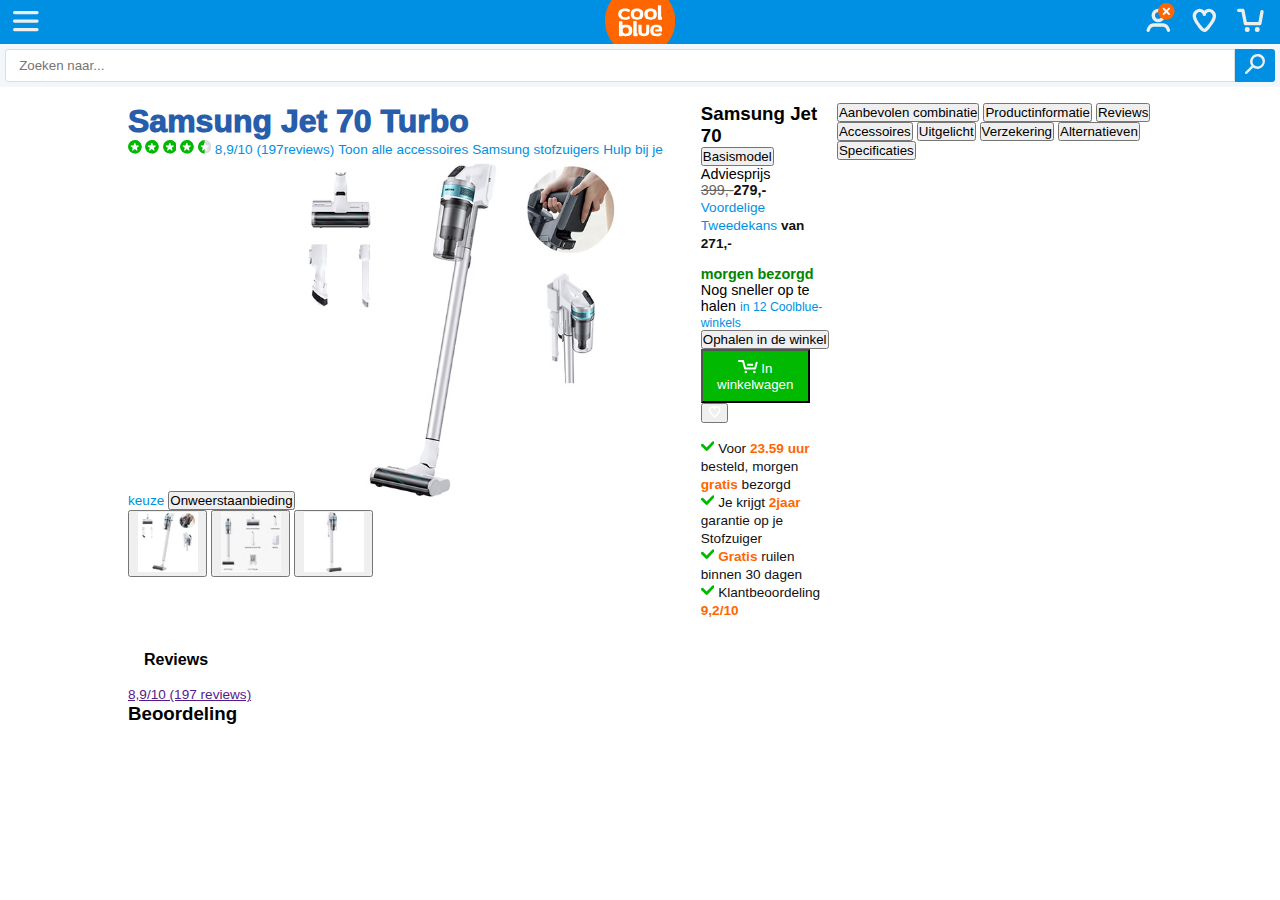
<file: product.html>
<!doctype html>
<html lang="nl">
	
<head>
	<meta charset="UTF-8">
	<meta name="author" content="jouw naam">
	<meta name="viewport" content="width=device-width, initial-scale=1">
	
	<title>Howdy fgyui</title>
	
	<link href="styles/style.css" rel="stylesheet">
	<link rel="icon" type="image/svg+xml" href="images/favicon.svg">
</head>
<body>
	<div></div>
    <header>
		<nav>
			<button class="menu" aria-label="menu">
				<svg class="top-navigation-action--burger-icon" focusable="false" viewBox="0 0 20 16">
					<path d="M18.15 2.4H1.08A1.15 1.15 0 0 1 0 1.2 1.15 1.15 0 0 1 1.08 0h17.07a1.15 1.15 0 0 1 1.08 1.2 1.15 1.15 0 0 1-1.08 1.2zm0 6.4H1.08A1.15 1.15 0 0 1 0 7.6a1.15 1.15 0 0 1 1.08-1.2h17.07a1.15 1.15 0 0 1 1.08 1.2 1.15 1.15 0 0 1-1.08 1.2zm0 6.4H1.08a1.21 1.21 0 0 1 0-2.4h17.07a1.21 1.21 0 0 1 0 2.4z"></path>
				</svg>
			</button>
			<ul class="items">
				<section>
					<h3>Menu</h3>
					<button>
						<svg class="icon icon--size-4 icon--color-white" aria-hidden="true" viewBox="0 0 48 48" focusable="false">
							<path d="M14.536 7.464a5 5 0 1 0-7.072 7.072L16.93 24l-9.465 9.465a5 5 0 1 0 7.072 7.07L24 31.072l9.465 9.464a5 5 0 1 0 7.07-7.07L31.072 24l9.464-9.464a5 5 0 1 0-7.07-7.072L24 16.93l-9.464-9.465Z"></path>
						</svg>
					</button>
				</section>
				<li>
					<button class="computer">
						<img src="images/computerstablets.png" alt="">
						<p>Computers & tablets</p>
						<svg class="icon icon--size-3 icon--color-silver" aria-hidden="true" viewBox="0 0 63 99" focusable="false">
							<path d="M59.8 57.6l-38 38c-10.7 10.8-29.4-7-18.3-18l28-28L3.5 21C-8 9.5 12.2-6.5 21.7 3l38 38c4.4 5 4.4 12.3 0 16.6z"></path>
            			</svg>
					</button>
					<ul class="computerul">
						<li>
							<button> Alle categorieën </button>
							<h3>Computers & Tablets</h3>
						</li>
						<li>Laptops, desktops & monitoren</li>
						<li>Zakelijk</li>
						<li>Tablets & e-readers</li>
						<li>Gaming</li>
						<li>Printers & randapparatuur</li>
						<li>Geheugen & opslag</li>
						<li>Netwerk & internet</li>
						<li>Computer onderdelen</li>
					</ul>
				</li>
				<li>
					<button><img src="images/beeldengeluid.png" alt="">
						<p>Beeld & geluid</p>
						<svg class="icon icon--size-3 icon--color-silver" aria-hidden="true" viewBox="0 0 63 99" focusable="false">
                			<path d="M59.8 57.6l-38 38c-10.7 10.8-29.4-7-18.3-18l28-28L3.5 21C-8 9.5 12.2-6.5 21.7 3l38 38c4.4 5 4.4 12.3 0 16.6z"></path>
						</svg>
					</button>
				</li>
				<li>
					<button><img src="images/telefonie.png" alt="">
						<p>Telefonie</p>
						<svg class="icon icon--size-3 icon--color-silver" aria-hidden="true" viewBox="0 0 63 99" focusable="false">            
							<path d="M59.8 57.6l-38 38c-10.7 10.8-29.4-7-18.3-18l28-28L3.5 21C-8 9.5 12.2-6.5 21.7 3l38 38c4.4 5 4.4 12.3 0 16.6z"></path>
						</svg>
					</button>
				</li>
				<li>
					<button>
						<img src="images/huishouden.png" alt="">
						<p>Huishouden & wonen</p>
						<svg class="icon icon--size-3 icon--color-silver" aria-hidden="true" viewBox="0 0 63 99" focusable="false">                  
							<path d="M59.8 57.6l-38 38c-10.7 10.8-29.4-7-18.3-18l28-28L3.5 21C-8 9.5 12.2-6.5 21.7 3l38 38c4.4 5 4.4 12.3 0 16.6z"></path>
						</svg>
					</button>
				</li>
				<li>
					<button>
						<img src="images/keuken.png" alt="">
						<p>Keuken</p>
						<svg class="icon icon--size-3 icon--color-silver" aria-hidden="true" viewBox="0 0 63 99" focusable="false">        
							<path d="M59.8 57.6l-38 38c-10.7 10.8-29.4-7-18.3-18l28-28L3.5 21C-8 9.5 12.2-6.5 21.7 3l38 38c4.4 5 4.4 12.3 0 16.6z"></path>
						</svg>
					</button>
				</li>
				<li>
					<button>
						<img src="images/sport.png" alt="">
						<p>Sport & verzorging</p>
						<svg class="icon icon--size-3 icon--color-silver" aria-hidden="true" viewBox="0 0 63 99" focusable="false">
							<path d="M59.8 57.6l-38 38c-10.7 10.8-29.4-7-18.3-18l28-28L3.5 21C-8 9.5 12.2-6.5 21.7 3l38 38c4.4 5 4.4 12.3 0 16.6z"></path>
							</svg>
						</button>
					</li>
				<li>
					<button>
						<img src="images/fotovideo.png" alt="">
						<p>Foto & video</p>
						<svg class="icon icon--size-3 icon--color-silver" aria-hidden="true" viewBox="0 0 63 99" focusable="false">
							<path d="M59.8 57.6l-38 38c-10.7 10.8-29.4-7-18.3-18l28-28L3.5 21C-8 9.5 12.2-6.5 21.7 3l38 38c4.4 5 4.4 12.3 0 16.6z"></path>
						</svg>
					</button>
				</li>
				<li>
					<button>
						<img src="images/navigatie.png" alt="">
						<p>Navigatie, riezen & fashion</p>
						<svg class="icon icon--size-3 icon--color-silver" aria-hidden="true" viewBox="0 0 63 99" focusable="false">
							<path d="M59.8 57.6l-38 38c-10.7 10.8-29.4-7-18.3-18l28-28L3.5 21C-8 9.5 12.2-6.5 21.7 3l38 38c4.4 5 4.4 12.3 0 16.6z"></path>
						</svg>
					</button>
				</li>
				<li>
					<button>
						<img src="images/tuinklussen.png" alt="">
						<p>Tuin & klussen</p>
						<svg class="icon icon--size-3 icon--color-silver" aria-hidden="true" viewBox="0 0 63 99" focusable="false">
							<path d="M59.8 57.6l-38 38c-10.7 10.8-29.4-7-18.3-18l28-28L3.5 21C-8 9.5 12.2-6.5 21.7 3l38 38c4.4 5 4.4 12.3 0 16.6z"></path>
						</svg>
					</button>
				</li>
				<li>
					<button>
						<img src="images/coolblueenergie.png" alt="">
						<p>Coolblue Energie</p>
						<svg class="icon icon--size-3 icon--color-silver" aria-hidden="true" viewBox="0 0 63 99" focusable="false">
							<path d="M59.8 57.6l-38 38c-10.7 10.8-29.4-7-18.3-18l28-28L3.5 21C-8 9.5 12.2-6.5 21.7 3l38 38c4.4 5 4.4 12.3 0 16.6z"></path>
						</svg>
					</button>
				</li>
				<li>
					<button>
						<img src="images/acties.png" alt="">
						<p>Acties</p>
						<svg class="icon icon--size-3 icon--color-silver" aria-hidden="true" viewBox="0 0 63 99" focusable="false">
							<path d="M59.8 57.6l-38 38c-10.7 10.8-29.4-7-18.3-18l28-28L3.5 21C-8 9.5 12.2-6.5 21.7 3l38 38c4.4 5 4.4 12.3 0 16.6z"></path>
						</svg>
					</button>
				</li>
			</ul>
			<ul>
				<li>
					<a href="">
						<p>Taal:Nederlands (NL)</p>
						<svg class="icon icon--size-3 icon--color-silver" aria-hidden="true" viewBox="0 0 63 99" focusable="false">
							<path d="M59.8 57.6l-38 38c-10.7 10.8-29.4-7-18.3-18l28-28L3.5 21C-8 9.5 12.2-6.5 21.7 3l38 38c4.4 5 4.4 12.3 0 16.6z"></path>
						</svg>
					</a>
				</li>
				<li><a href=""><p>Mijn Coolblue</p></a></li>
				<li><a href=""><p>Klantenservice</p></a></li>
				<li><a href=""><p>Zakelijk</p></a></li>	
			</ul>
		</nav>
		<a href="index.html">
			<svg class="header__logo-image" viewBox="0 0 83 52" focusable="false" aria-hidden="true">
				<path d="M41.3 65.5C18.5 65.5 0 47.1 0 24.3 0 1.6 18.5-16.9 41.3-16.9 64-16.9 82.5 1.6 82.5 24.3 82.5 47.1 64 65.5 41.3 65.5Z" fill="#F60"></path><path d="M19.8 24.8C20 24.8 20.1 24.8 20.3 24.9 20.4 25 20.4 25.2 20.5 25.3L20.5 25.3 20.5 25.4C20.5 25.4 20.5 25.4 20.5 25.4L20.5 25.4 20.5 29.6C21 29.4 21.5 29.3 22.2 29.1 22.8 29 23.5 29 24.3 29 25.7 29 26.9 29.1 27.9 29.4 28.8 29.7 29.6 30.2 30.2 30.7 30.8 31.3 31.3 32 31.6 32.9 31.8 33.7 32 34.7 32 35.8 32 36.9 31.9 37.9 31.6 38.7 31.3 39.6 30.9 40.3 30.3 40.8 29.7 41.4 28.9 41.8 27.9 42.1 27 42.4 25.8 42.6 24.4 42.6 23.6 42.6 22.9 42.5 22.2 42.3 21.6 42.2 21 42 20.5 41.8L20.5 41.8 20.4 42.2C20.4 42.4 20.4 42.5 20.3 42.5 20.1 42.5 17 42.5 17 42.5 16.9 42.5 16.7 42.5 16.6 42.4 16.4 42.2 16.4 42.1 16.4 41.9L16.4 41.9 16.4 25.4C16.4 25.2 16.4 25.1 16.6 24.9 16.7 24.8 16.8 24.8 17 24.8L17 24.8ZM65.1 38.4C65.2 38.4 65.3 38.5 65.4 38.6L65.4 38.6 66.4 39.9C66.6 40.1 66.6 40.1 66.6 40.2 67 40.6 66.3 41.1 66.3 41.1 65.8 41.4 65.5 41.5 65.2 41.7 64.8 41.9 64.3 42.1 63.9 42.2 63.5 42.3 63 42.4 62.5 42.5 62 42.5 61.4 42.5 60.7 42.5 59.1 42.5 57.8 42.4 56.9 42 55.9 41.6 55.1 41.1 54.6 40.5 54.1 39.9 53.7 39.2 53.5 38.4 53.3 37.6 53.2 36.7 53.2 35.8 53.2 34.9 53.3 34 53.5 33.2 53.7 32.4 54.1 31.6 54.6 31 55.2 30.4 55.9 29.9 56.9 29.5 57.9 29.2 59.1 29 60.6 29 61.7 29 62.6 29.1 63.3 29.3 64 29.5 64.6 29.8 65.1 30.1 65.6 30.5 66 30.9 66.2 31.4 66.5 31.9 66.7 32.4 66.8 33 66.9 33.6 67 34.2 67 34.9 67 35.6 67 36.3 67 37L67 37 59.4 37C59 37 59 36.7 59 36.7L59 34.8C59 34.8 59.1 34.4 59.4 34.4L59.4 34.4 63.4 34.4C63.4 34.1 63.3 33.7 63.2 33.4 63.2 33.1 63 32.8 62.8 32.6 62.6 32.4 62.3 32.2 62 32.1 61.6 31.9 61.1 31.9 60.5 31.9L60.5 31.9 60.2 31.9C59.7 31.9 59.3 32 59 32.1 58.5 32.2 58.2 32.4 57.9 32.6 57.7 32.8 57.5 33.1 57.3 33.4 57.2 33.7 57.1 34 57 34.4 57 34.4 56.9 35.9 57 37 57.1 37.4 57.2 37.8 57.3 38.1 57.5 38.4 57.7 38.7 58 38.9 58.3 39.1 58.6 39.3 59 39.4 59.5 39.6 60 39.6 60.7 39.6L60.7 39.6 60.9 39.6C61.4 39.6 61.7 39.6 62 39.5 62.4 39.5 62.7 39.4 63 39.3 63.3 39.2 63.6 39.1 63.8 39 64 38.8 64.3 38.7 64.6 38.5 64.7 38.4 64.9 38.3 65 38.3L65 38.3ZM36.6 24.7C36.7 24.7 36.9 24.7 37 24.9 37.1 25 37.2 25.1 37.2 25.3L37.2 38.2C37.2 38.6 37.2 38.6 37.2 38.9L37.6 38.9C37.7 38.9 37.9 38.9 38 39.1 38.1 39.2 38.2 39.3 38.2 39.5L38.2 41.9C38.2 42 38.1 42.2 38 42.3 37.9 42.4 37.7 42.5 37.6 42.5L33.9 42.5C33.7 42.5 33.5 42.4 33.4 42.3 33.3 42.1 33.2 42 33.2 41.8L33.2 25.3C33.2 25.1 33.2 25 33.4 24.9 33.5 24.7 33.6 24.7 33.8 24.7L36.6 24.7ZM42.3 29C42.5 29 42.7 29.1 42.8 29.2 42.9 29.3 43 29.4 43 29.6L43 36.1C43 36.5 43 37 43 37.4 43 37.7 43.1 38.1 43.3 38.4 43.5 38.6 43.8 38.8 44.1 39 44.5 39.2 45 39.2 45.7 39.2 46.3 39.2 46.8 39.2 47.2 39 47.6 38.8 47.8 38.6 48 38.3 48.2 38.1 48.3 37.7 48.3 37.3 48.3 36.9 48.4 36.5 48.4 36L48.4 29.6C48.4 29.4 48.4 29.3 48.5 29.2 48.7 29.1 48.8 29 49 29L51.4 29C51.5 29 51.7 29.1 51.8 29.2 51.9 29.3 52 29.4 52 29.6L52 36C52 37.1 51.9 38.1 51.7 38.9 51.5 39.8 51.2 40.4 50.7 40.9 50.3 41.5 49.6 41.8 48.8 42.1 48 42.3 46.9 42.5 45.7 42.5 44.4 42.5 43.3 42.3 42.5 42.1 41.7 41.8 41 41.5 40.5 40.9 40 40.4 39.7 39.8 39.5 38.9 39.3 38.1 39.2 37.1 39.2 36L39.2 29.6C39.2 29.4 39.3 29.3 39.4 29.2 39.6 29.1 39.7 29 39.9 29L42.3 29ZM24.3 32.2C23.6 32.2 23.1 32.3 22.6 32.4 22.2 32.6 21.8 32.9 21.5 33.2 21.3 33.5 21.1 33.9 21 34.4 20.8 34.8 20.8 35.3 20.8 35.9 20.8 36.4 20.8 36.9 21 37.4 21.1 37.8 21.3 38.2 21.5 38.5 21.8 38.8 22.2 39.1 22.6 39.3 23.1 39.4 23.6 39.5 24.3 39.5 25 39.5 25.6 39.4 26.1 39.3 26.5 39.1 26.9 38.8 27.2 38.5 27.4 38.2 27.6 37.8 27.7 37.4 27.8 36.9 27.9 36.4 27.9 35.9 27.9 35.3 27.8 34.8 27.7 34.4 27.6 33.9 27.4 33.5 27.2 33.2 26.9 32.9 26.5 32.6 26.1 32.4 25.6 32.3 25 32.2 24.3 32.2ZM23.5 10.1C24.2 10.1 24.8 10.1 25.3 10.1 25.9 10.2 26.4 10.3 26.8 10.4 27.2 10.5 27.7 10.7 28.1 10.9 28.5 11.1 28.7 11.2 29.2 11.6 29.2 11.6 29.9 12 29.5 12.5 29.5 12.6 29.5 12.6 29.3 12.8L29.3 12.8 28.3 14.1C28.2 14.2 28.1 14.3 27.9 14.3 27.8 14.3 27.6 14.3 27.5 14.2 27.2 14 26 13 23.5 13 21.7 13 19.2 14.1 19.2 16.6 19.2 19.1 21.5 20.2 23.5 20.2 26.2 20.2 27.2 19.2 27.5 19L27.6 19C27.7 18.9 27.8 18.9 27.9 18.9 28.1 18.9 28.2 19 28.3 19.1L28.3 19.1 29.3 20.4C29.5 20.6 29.5 20.6 29.5 20.7 29.9 21.2 29.2 21.6 29.2 21.6 28.7 22 28.5 22.1 28.1 22.3 27.7 22.5 27.2 22.7 26.8 22.8 26.4 22.9 25.9 23 25.3 23.1 24.8 23.1 24.2 23.1 23.5 23.1 21.9 23.1 20.7 22.9 19.7 22.6 18.7 22.2 15.5 20.6 15.5 16.5 15.5 12.5 18.7 11 19.7 10.6 20.7 10.3 21.9 10.1 23.5 10.1ZM37.6 10.1C38.9 10.1 40 10.2 41 10.5 41.9 10.8 42.6 11.2 43.2 11.8 43.8 12.3 44.3 13 44.5 13.8 44.8 14.6 44.9 15.5 44.9 16.6 44.9 17.6 44.8 18.6 44.5 19.4 44.3 20.2 43.8 20.9 43.2 21.4 42.6 22 41.9 22.4 41 22.7 40 23 38.9 23.1 37.6 23.1 36.3 23.1 35.1 23 34.2 22.7 33.3 22.4 32.5 22 32 21.4 31.4 20.9 30.9 20.2 30.7 19.4 30.4 18.6 30.3 17.6 30.3 16.6 30.3 15.5 30.4 14.6 30.7 13.8 30.9 13 31.4 12.3 32 11.8 32.5 11.2 33.3 10.8 34.2 10.5 35.1 10.2 36.3 10.1 37.6 10.1ZM53.5 10.1C54.8 10.1 56 10.2 56.9 10.5 57.8 10.8 58.6 11.2 59.2 11.8 59.7 12.3 60.2 13 60.4 13.8 60.7 14.6 60.8 15.5 60.8 16.6 60.8 17.6 60.7 18.6 60.4 19.4 60.2 20.2 59.7 20.9 59.2 21.4 58.6 22 57.8 22.4 56.9 22.7 56.1 22.9 55.1 23.1 53.9 23.1L53.5 23.1 53.5 23.1C52.2 23.1 51.1 23 50.1 22.7 49.2 22.4 48.5 22 47.9 21.4 47.3 20.9 46.9 20.2 46.6 19.4 46.3 18.6 46.2 17.6 46.2 16.6 46.2 15.5 46.3 14.6 46.6 13.8 46.9 13 47.3 12.3 47.9 11.8 48.5 11.2 49.2 10.8 50.1 10.5 51.1 10.2 52.2 10.1 53.5 10.1ZM65.3 6.1C65.5 6.1 65.6 6.1 65.8 6.3 65.9 6.4 65.9 6.5 65.9 6.6L65.9 19.2C65.9 19.4 65.9 19.4 65.9 19.6L66.3 19.6C66.5 19.7 66.6 19.7 66.7 19.8 66.8 19.9 66.9 20 66.9 20.2L66.9 22.5C66.9 22.7 66.8 22.8 66.7 22.9 66.6 23 66.5 23.1 66.3 23.1L62.8 23.1C62.6 23.1 62.4 23 62.3 22.9 62.2 22.8 62.1 22.6 62.1 22.5L62.1 6.6C62.1 6.5 62.2 6.4 62.3 6.3 62.4 6.1 62.5 6.1 62.7 6.1L65.3 6.1ZM37.6 13.1C36.9 13.1 36.4 13.2 35.9 13.4 35.5 13.5 35.1 13.8 34.9 14.1 34.6 14.4 34.4 14.8 34.3 15.2 34.2 15.7 34.2 16.1 34.2 16.7 34.2 17.2 34.2 17.7 34.3 18.1 34.4 18.6 34.6 19 34.9 19.3 35.1 19.6 35.5 19.8 35.9 20 36.4 20.2 36.9 20.3 37.6 20.3 38.3 20.3 38.8 20.2 39.3 20 39.7 19.8 40 19.6 40.3 19.3 40.6 19 40.8 18.6 40.9 18.1 41 17.7 41 17.2 41 16.7 41 16.1 41 15.7 40.9 15.2 40.8 14.8 40.6 14.4 40.3 14.1 40 13.8 39.7 13.5 39.3 13.4 38.8 13.2 38.3 13.1 37.6 13.1ZM53.5 13.1C52.8 13.1 52.3 13.2 51.9 13.4 51.4 13.5 51.1 13.8 50.8 14.1 50.5 14.4 50.4 14.8 50.3 15.2 50.2 15.7 50.1 16.1 50.1 16.7 50.1 17.2 50.2 17.7 50.3 18.1 50.4 18.6 50.5 19 50.8 19.3 51.1 19.6 51.4 19.8 51.9 20 52.3 20.2 52.8 20.3 53.5 20.3 54.2 20.3 54.7 20.2 55.2 20 55.6 19.8 56 19.6 56.2 19.3 56.5 19 56.7 18.6 56.8 18.1 56.9 17.7 56.9 17.2 56.9 16.7 56.9 16.1 56.9 15.7 56.8 15.2 56.7 14.8 56.5 14.4 56.2 14.1 56 13.8 55.6 13.5 55.2 13.4 54.7 13.2 54.2 13.1 53.5 13.1Z" fill="#FFF"></path>
			</svg>
		</a>
		<a class="assortiment" href="">Bekijk het hele assortiment</a>
		<form action="">
			<input type="text" placeholder="Zoeken naar...">
			<button>
				<svg class="search__action-icon icon icon--rotate-ccw icon--size-5" focusable="false" viewBox="0 0 20 20">
					<path d="M12.6 0c-2 0-3.8.7-5.3 2.2-2.6 2.6-3 6.7-.8 9.6L.3 18c-.4.4-.4 1 0 1.5l.2.2c.4.4 1 .4 1.5 0l6.2-6.2c1.3 1 2.8 1.4 4.3 1.4 2 0 3.8-1 5.3-2.4 3-3 2.7-8 .3-10.2C16 .2 14.6 0 12.7 0zM9 11c-1-1-1.4-2.2-1.4-3.5C7.6 6.2 8 5 9 4c1-1 2.2-1.5 3.6-1.5S15 3 16 4c1 1 1.6 2.2 1.6 3.5 0 1.3-.5 2.6-1.5 3.5-1 1-2 1.4-3.3 1.4-1.4 0-2.7-.4-3.7-1.4z"></path>
				</svg>
			</button>
		</form>
		<ul>	
			<!-- <li><button>E</button></li> -->
			<li><button aria-label="account">
				<svg class="icon icon--size-6" aria-hidden="true" viewBox="0 0 48 48" focusable="false">                       
					<path d="M10.9179 37.9663C9.64698 39.4859 8.96481 41.364 8.7516 42.5367C8.45521 44.1668 6.89346 45.248 5.26333 44.9516C3.6332 44.6552 2.55199 43.0935 2.84838 41.4633C3.21295 39.4582 4.26411 36.5697 6.31543 34.117C8.43468 31.5831 11.6841 29.4667 16.2 29.4667H31.8C36.3159 29.4667 39.5653 31.5831 41.6846 34.117C43.7359 36.5697 44.787 39.4582 45.1516 41.4633C45.448 43.0935 44.3668 44.6552 42.7366 44.9516C41.1065 45.248 39.5448 44.1668 39.2484 42.5367C39.0352 41.364 38.353 39.4859 37.0821 37.9663C35.8791 36.528 34.2175 35.4667 31.8 35.4667H16.2C13.7825 35.4667 12.1209 36.528 10.9179 37.9663Z"></path>
					<path fill-rule="evenodd" d="M24 21.2667C27.3873 21.2667 30.1333 18.5207 30.1333 15.1333C30.1333 11.746 27.3873 9 24 9C20.6126 9 17.8667 11.746 17.8667 15.1333C17.8667 18.5207 20.6126 21.2667 24 21.2667ZM24 27.2667C30.701 27.2667 36.1333 21.8344 36.1333 15.1333C36.1333 8.43228 30.701 3 24 3C17.2989 3 11.8667 8.43228 11.8667 15.1333C11.8667 21.8344 17.2989 27.2667 24 27.2667Z"></path>
				</svg>
				<svg class="icon icon--size-4 icon--color-orange" aria-hidden="true" viewBox="0 0 99 99" focusable="false">                       
					<circle cx="49.5" cy="49.5" r="49.5"></circle>
					<path fill="#FFF" transform="rotate(45 49.5 49.5)" d="M49.5 21c-3 0-5.5 2.3-5.5 5.2V44H26.2c-3 0-5.2 2.6-5.2 5.5 0 3 2.3 5.5 5.2 5.5H44v17.8c0 3 2.6 5.2 5.5 5.2 3 0 5.5-2.3 5.5-5.2V55h17.8c3 0 5.2-2.6 5.2-5.5 0-3-2.3-5.5-5.2-5.5H55V26.2c0-3-2.6-5.2-5.5-5.2z"></path>
				</svg>
			</button></li>
			<li><button aria-label="favorieten">
				<svg class="icon icon--size-6" aria-hidden="true" viewBox="0 0 48 48" focusable="false">                   
					<path d="M27 13.3c0-.5.3-1.1 1-1.9.6-.8 1.5-1.4 2.5-1.9 1-.4 2-.5 3-.3 1.1.2 2.4.9 3.8 2.4 1.8 1.9 2 4.2 1.4 7-.8 2.9-2.5 5.8-4.2 8.2-1.7 2.5-4 5.8-6.3 8.4a24 24 0 0 1-3 3 5 5 0 0 1-1.2.8 5 5 0 0 1-1.2-.7 24 24 0 0 1-3-3.1c-2.3-2.6-4.6-5.9-6.3-8.4a26.6 26.6 0 0 1-4.2-8.2c-.7-2.8-.3-5.1 1.4-7a7.3 7.3 0 0 1 3.7-2.4 5 5 0 0 1 3.1.3c1 .5 1.9 1.1 2.5 2 .7.7 1 1.3 1 1.8a3 3 0 0 0 3 2.7 3 3 0 0 0 3-2.7ZM24 45c2 0 3.7-1 4.9-2 1.3-1 2.6-2.4 3.9-3.9 2.5-2.9 5-6.4 6.7-8.8 1.8-2.6 4-6.3 5-10.3 1-4 .8-8.7-2.8-12.5a13.3 13.3 0 0 0-6.9-4.1 11 11 0 0 0-6.7.6c-1.6.7-3 1.7-4.1 2.9A12.7 12.7 0 0 0 19.9 4a11 11 0 0 0-6.7-.6A13 13 0 0 0 3.6 20c1 3.9 3.1 7.6 5 10.2 1.7 2.4 4.1 6 6.6 8.8 1.3 1.5 2.6 2.8 4 3.9 1.1 1 2.8 2 4.8 2"></path>
				</svg>
			</button></li>
			<li><button aria-label="winkelwagen">
				<svg class="icon icon--size-6" aria-hidden="true" viewBox="0 0 48 48" focusable="false">      
					<path d="M0 6a3 3 0 0 1 3-3h7.5a3 3 0 0 1 2.944 2.422L17.678 27h20.91l3.46-19.103a3 3 0 0 1 5.904 1.07l-3.907 21.568A3 3 0 0 1 41.093 33H15.209a3 3 0 0 1-2.944-2.422L8.031 9H3a3 3 0 0 1-3-3Z"></path>
					<path d="M23 40.5a4.5 4.5 0 1 1-9 0 4.5 4.5 0 0 1 9 0ZM41 40.5a4.5 4.5 0 1 1-9 0 4.5 4.5 0 0 1 9 0Z"></path>
				</svg>
			</button></li>
		</ul>
	</header>













    <main>
        <section class="stofzuiger">
            <section>
                <h1>Samsung Jet 70 Turbo</h1>
                <a href="">
                    <svg class="icon icon--size-4 icon--color-green icon--valign-top" aria-hidden="true" viewBox="0 0 99 99" focusable="false"><circle cx="49.5" cy="49.5" r="49.5"></circle><path d="M49.5 99C77.5 99 99 76.8 99 49.5S77.5 0 49.5 0v99z"></path><path fill="var(--cb-icon-color-mask)" d="M53.4 24.2l5 15.6s11.7-.2 16.4-.1c4 0 5.9 4.9 2.4 7.5-3.7 2.6-13.3 9.5-13.3 9.5L69 72.2c1.2 4-3.1 7-6.4 4.6L49.5 65.3 36.3 76.8c-3.4 2.4-7.6-.7-6.4-4.6l5.2-15.5-13.3-9.5c-3.1-2.2-2.1-7.4 2.4-7.5l16.4.1 4.9-15.6c1.4-4.1 6.7-3.7 7.9 0z"></path></svg>
                    <svg class="icon icon--size-4 icon--color-green icon--valign-top" aria-hidden="true" viewBox="0 0 99 99" focusable="false"><circle cx="49.5" cy="49.5" r="49.5"></circle><path d="M49.5 99C77.5 99 99 76.8 99 49.5S77.5 0 49.5 0v99z"></path><path fill="var(--cb-icon-color-mask)" d="M53.4 24.2l5 15.6s11.7-.2 16.4-.1c4 0 5.9 4.9 2.4 7.5-3.7 2.6-13.3 9.5-13.3 9.5L69 72.2c1.2 4-3.1 7-6.4 4.6L49.5 65.3 36.3 76.8c-3.4 2.4-7.6-.7-6.4-4.6l5.2-15.5-13.3-9.5c-3.1-2.2-2.1-7.4 2.4-7.5l16.4.1 4.9-15.6c1.4-4.1 6.7-3.7 7.9 0z"></path></svg>
                    <svg class="icon icon--size-4 icon--color-green icon--valign-top" aria-hidden="true" viewBox="0 0 99 99" focusable="false"><circle cx="49.5" cy="49.5" r="49.5"></circle><path d="M49.5 99C77.5 99 99 76.8 99 49.5S77.5 0 49.5 0v99z"></path><path fill="var(--cb-icon-color-mask)" d="M53.4 24.2l5 15.6s11.7-.2 16.4-.1c4 0 5.9 4.9 2.4 7.5-3.7 2.6-13.3 9.5-13.3 9.5L69 72.2c1.2 4-3.1 7-6.4 4.6L49.5 65.3 36.3 76.8c-3.4 2.4-7.6-.7-6.4-4.6l5.2-15.5-13.3-9.5c-3.1-2.2-2.1-7.4 2.4-7.5l16.4.1 4.9-15.6c1.4-4.1 6.7-3.7 7.9 0z"></path></svg>
                    <svg class="icon icon--size-4 icon--color-green icon--valign-top" aria-hidden="true" viewBox="0 0 99 99" focusable="false"><circle cx="49.5" cy="49.5" r="49.5"></circle><path d="M49.5 99C77.5 99 99 76.8 99 49.5S77.5 0 49.5 0v99z"></path><path fill="var(--cb-icon-color-mask)" d="M53.4 24.2l5 15.6s11.7-.2 16.4-.1c4 0 5.9 4.9 2.4 7.5-3.7 2.6-13.3 9.5-13.3 9.5L69 72.2c1.2 4-3.1 7-6.4 4.6L49.5 65.3 36.3 76.8c-3.4 2.4-7.6-.7-6.4-4.6l5.2-15.5-13.3-9.5c-3.1-2.2-2.1-7.4 2.4-7.5l16.4.1 4.9-15.6c1.4-4.1 6.7-3.7 7.9 0z"></path></svg>
                    <svg class="icon icon--size-4 icon--color-green icon--valign-top" aria-hidden="true" viewBox="0 0 99 99" focusable="false"><path d="M49.7 0h-.2C22.2 0 0 22.2 0 49.5S22.2 99 49.5 99h.2V0z"></path><path fill="var(--cb-spec-color-icon-inactive)" d="M49.5 0h-.2v99h.2C76.8 99 99 76.8 99 49.5S76.8 0 49.5 0z"></path><path fill="var(--cb-icon-color-mask)" d="M53.4 24.2l5 15.6s11.7-.2 16.4-.1c4 0 5.9 4.9 2.4 7.5-3.7 2.6-13.3 9.5-13.3 9.5L69 72.2c1.2 4-3.1 7-6.4 4.6L49.5 65.3 36.3 76.8c-3.4 2.4-7.6-.7-6.4-4.6l5.2-15.5-13.3-9.5c-3.1-2.2-2.1-7.4 2.4-7.5l16.4.1 4.9-15.6c1.4-4.1 6.7-3.7 7.9 0z"></path></svg>
                    8,9/10 (197reviews)</a>
                <a href="">Toon alle accessoires</a>
                <a href="">Samsung stofzuigers</a>
                <a href="">Hulp bij je keuze</a>
                <button>Onweerstaanbieding</button>
                <img src="images/stofzuigerjet.png" alt="">
                <button><img src="images/kleinstofzuiger.png" alt=""></button>
                <button><img src="images/kleinstofzuigerspullen.png" alt=""></button>
                <button><img src="images/kleinalleenstofzuiger.png" alt=""></button>
            </section>
            <section>
                <h3>Samsung Jet 70</h3>
                <button>Basismodel</button>
                <!-- https://blog.hubspot.com/website/html-strikethrough -->
                <p>Adviesprijs <s>399,-</s><strong>279,-</strong></p>
                <a href="">Voordelige Tweedekans <strong> van 271,-</strong></a>
                <p>morgen bezorgd</p>
                <p>Nog sneller op te halen <a href="">in 12 Coolblue-winkels</a></p>
                <button>Ophalen in de winkel</button>
                <section>
                    <button>
                        <svg class="icon icon--height-4" aria-hidden="true" viewBox="0 0 59.2 40.1" focusable="false">    
                            <path d="M42.8,17.6H30c-1.7,0-3-1.3-3-3s1.3-3,3-3h12.8c1.7,0,3,1.3,3,3S44.5,17.6,42.8,17.6z"></path>
                            <circle cx="23.7" cy="36.1" r="4"></circle>
                            <circle cx="49.1" cy="36.1" r="4"></circle>
                            <path d="M57,5.1c-1.6-0.4-3.2,0.5-3.7,2.1l-4.1,15.3H23.6L18.2,2.2C17.8,0.9,16.7,0,15.3,0H3.1c-1.7,0-3,1.3-3,3s1.3,3,3,3h7.6c1.4,0,2.5,0.9,2.9,2.2l0,0l4.8,18.1c0.4,1.3,1.5,2.2,2.9,2.2h30.2c1.4,0,2.5-0.9,2.9-2.2l4.7-17.5C59.5,7.1,58.6,5.5,57,5.1z"></path>
                        </svg>
                        In winkelwagen</button>
                    <button>
                        <svg class="icon icon--size-6" aria-hidden="true" viewBox="0 0 48 48" focusable="false">                   
                            <path d="M27 13.3c0-.5.3-1.1 1-1.9.6-.8 1.5-1.4 2.5-1.9 1-.4 2-.5 3-.3 1.1.2 2.4.9 3.8 2.4 1.8 1.9 2 4.2 1.4 7-.8 2.9-2.5 5.8-4.2 8.2-1.7 2.5-4 5.8-6.3 8.4a24 24 0 0 1-3 3 5 5 0 0 1-1.2.8 5 5 0 0 1-1.2-.7 24 24 0 0 1-3-3.1c-2.3-2.6-4.6-5.9-6.3-8.4a26.6 26.6 0 0 1-4.2-8.2c-.7-2.8-.3-5.1 1.4-7a7.3 7.3 0 0 1 3.7-2.4 5 5 0 0 1 3.1.3c1 .5 1.9 1.1 2.5 2 .7.7 1 1.3 1 1.8a3 3 0 0 0 3 2.7 3 3 0 0 0 3-2.7ZM24 45c2 0 3.7-1 4.9-2 1.3-1 2.6-2.4 3.9-3.9 2.5-2.9 5-6.4 6.7-8.8 1.8-2.6 4-6.3 5-10.3 1-4 .8-8.7-2.8-12.5a13.3 13.3 0 0 0-6.9-4.1 11 11 0 0 0-6.7.6c-1.6.7-3 1.7-4.1 2.9A12.7 12.7 0 0 0 19.9 4a11 11 0 0 0-6.7-.6A13 13 0 0 0 3.6 20c1 3.9 3.1 7.6 5 10.2 1.7 2.4 4.1 6 6.6 8.8 1.3 1.5 2.6 2.8 4 3.9 1.1 1 2.8 2 4.8 2"></path>
                        </svg>
                    </button>
                </section>
                <ul>
                    <li>
                        <a href="">
                            <svg class="icon icon--color-green" aria-hidden="true" viewBox="0 0 48 48" focusable="false">
                                <path d="M39.39 9.54a5 5 0 1 1 7.22 6.92L23.622 40.447A4.984 4.984 0 0 1 20.052 42a4.984 4.984 0 0 1-3.6-1.477L1.464 25.535a5 5 0 1 1 7.072-7.07l11.388 11.388L39.39 9.54Z"></path>
                            </svg>
                            Voor <strong>23.59 uur</strong> besteld, morgen <strong>gratis </strong>bezorgd
                        </a>
                    </li>
                    <li>
                        <a href="">
                            <svg class="icon icon--color-green" aria-hidden="true" viewBox="0 0 48 48" focusable="false">
                                <path d="M39.39 9.54a5 5 0 1 1 7.22 6.92L23.622 40.447A4.984 4.984 0 0 1 20.052 42a4.984 4.984 0 0 1-3.6-1.477L1.464 25.535a5 5 0 1 1 7.072-7.07l11.388 11.388L39.39 9.54Z"></path>
                            </svg>
                            Je krijgt <strong>2jaar</strong> garantie op je Stofzuiger
                        </a>
                    </li>
                    <li>
                        <a href="">
                            <svg class="icon icon--color-green" aria-hidden="true" viewBox="0 0 48 48" focusable="false">
                                <path d="M39.39 9.54a5 5 0 1 1 7.22 6.92L23.622 40.447A4.984 4.984 0 0 1 20.052 42a4.984 4.984 0 0 1-3.6-1.477L1.464 25.535a5 5 0 1 1 7.072-7.07l11.388 11.388L39.39 9.54Z"></path>
                            </svg>
                            <strong>Gratis </strong>ruilen binnen 30 dagen
                        </a>
                    </li>
                    <li>
                        <a href="">
                            <svg class="icon icon--color-green" aria-hidden="true" viewBox="0 0 48 48" focusable="false">
                                <path d="M39.39 9.54a5 5 0 1 1 7.22 6.92L23.622 40.447A4.984 4.984 0 0 1 20.052 42a4.984 4.984 0 0 1-3.6-1.477L1.464 25.535a5 5 0 1 1 7.072-7.07l11.388 11.388L39.39 9.54Z"></path>
                            </svg>
                            Klantbeoordeling <strong>9,2/10</strong>
                        </a>
                    </li>
            </section>
            <section>
                <button>Aanbevolen combinatie</button>
                <button>Productinformatie</button>
                <button>Reviews</button>
                <button>Accessoires</button>
                <button>Uitgelicht</button>
                <button>Verzekering</button>
                <button>Alternatieven</button>
                <button>Specificaties</button>
            </section>
        </section>
        <section>
            <h2>Reviews</h2>
            <a href="">8,9/10 (197 reviews)</a>
            <h3>Beoordeling</h3>

        </section>
        <script defer src="scripts/script.js"></script>
    </main>

    
</body>
</html>
</file>
<file: styles/style.css>
/**************/
/* CSS REMEDY */
/**************/
*, *::after, *::before {
box-sizing:border-box;  
}


/**************/
/* HELPER CLASSES */
/**************/
.sr-only:not(:focus):not(:active) {
	clip: rect(0 0 0 0); 
	clip-path: inset(50%);
	height: 1px;
	overflow: hidden;
	white-space: nowrap; 
	width: 1px;
  }




/*********************/
/* CUSTOM PROPERTIES */
/*********************/
:root {
	/* startje */
	--color-text:#111;
	--color-white: #ffffff;
	--color-background:#eeeeee;
	--color-coolblue-dark: #285dab;
	--color-coolblue:#0090e3;
	--color-coolblue-hover: #199be5;
	--color-background-vakje:#f2f7fc;
	--color-border-vakje: #dddddd;
	--color-border-hover: #bbbbbb;
	--color-text-gray: #666666;
	--color-coolblue-green: #00b900;
	--color-coolblue-darkgreen: #009900;
	--color-coolblue-darkerdarkgreen: #008500;
	--color-coolblue-orange: #ff6600;
	--color-coolblue-lightorange: #fef1e8;
}

:root {
	--font-family: 'Lucida Sans', 'Lucida Sans Regular', 'Lucida Grande', 'Lucida Sans Unicode', Geneva, Verdana, sans-serif;
}





/****************/
/* JOUW STYLING */
/****************/

*{
	margin: 0;
	padding: 0;
}

main>section{
	margin-bottom: 2em;
}

h1{
	font-family: var(--font-family);
	font-size: 1em;
	color: var(--color-coolblue-dark);
	font-weight: 1000;
}

h2 {
	font-family: var(--font-family);
	font-size: 1em;
	margin-bottom: 1em;
	margin-left: 1em;
}

h3 {
	font-family: var(--font-family);
}

p{
	font-family: var(--font-family);
	font-size: 0.90em;
}

a{
	font-family: var(--font-family);
	font-size: 0.85em;
}

strong{
	color: var(--color-coolblue-orange);
	font-weight: 600;
}












/*********************/
/*********************/
/* HEADER */
/*********************/
/*********************/

header{
	display: flex;
	flex-wrap: wrap;
	background-color: var(--color-coolblue);
	justify-content: space-between;
}

header>ul{
	display: flex;
	margin: 0;
	list-style: none;
}

header>form{
	order:1;
	display: flex;
	width: 100%;
	padding:0.3em;
	background-color: var(--color-background-vakje);
}

header>form>input{
	flex-grow: 1;
	border-radius: 3px 0px 0px 3px;
	border-color: var(--color-border-vakje);
	border-style: solid;
	border-width: 1px;
	padding-left: 1em;
}

header>form>button{
	height: 2.5em;
	width: 3em;
	background-color: var(--color-coolblue);
	border: none;
	border-radius: 0px 3px 3px 0px;
}

header button:hover{
	background-color: var(--color-coolblue-hover);	
}

header>form>button>svg{
	height: 60%;
	fill: var(--color-background);
}

header>nav{
	width: 9em;
	height: 2.75em;
	display: flex;
	align-items: center;
}

.items{
	display: none;
}

nav ul{
	display: none;
}

.extraVisible{
	display: block;
    position: fixed;
    top: 3em;
    left: 0;
    width: 100%;
	background-color: var(--color-white);
    height: 100vh;
    z-index: 2;
	width: 20em;
}

.extraVisible li:not(:first-of-type){
	display: flex;
	align-items: center;
	height:3em;
}

.extraVisible li button{
	justify-content: center;
	font-size: 0.8em;
	position: absolute;
	right: 1.5em;
	width: 4em;
	color: var(--color-white);
}

.visible{
	top: 0em;
	height: 100%;
	width: 20em;
	position: absolute;
	display: flex;
	flex-direction: column;
	background-color: var(--color-white);
	list-style: none;
	z-index: 3;
	overflow-y: scroll;
}

.visible li:first-of-type{
	background-color: var(--color-coolblue);
	display: flex;
	justify-content: center;
	align-items: center;
	position: relative;
	margin: 0;
}

.visible h3{
	color: var(--color-white);
	line-height: 2.5em;
}

.visible>li:first-of-type button{
	position: absolute;
	right: 1em;
	width: 1em;
	height: 1em;
	border-style: none;
	background-color: transparent;
	fill: var(--color-white);
}

.visible li{
	border-bottom: 1px solid var(--color-border-vakje);
	position: relative;
}

.visible li button{
	display: flex;
	align-items: center;
	height: 4em;
	text-decoration: none;
	background-color: transparent;
	border: none;
}

.visible img{
	width: 4em;
	margin: 0em 1em 0em 1em;
}

.visible li svg{
	width: 0.5em;
	fill: var(--color-border-hover);
	position: absolute;
	right: 1em;
}

.visible li:first-of-type svg{
	width: 1.25em;
	fill: var(--color-white);
	right: 0em;
}

.visible p{
	text-decoration: none;
	margin-left: 1em;
}

.scroll{
	overflow-y: hidden;
}

.dark{
	position: fixed;
	width: 100%;
	height: 100%;
	top: 0;
	left: 0;
	background-color: rgba(0,0,0,0.5);
	z-index: 3;
}

.assortiment{
	display: none;
}

@media only screen and (min-width: 55em) {
	.extraVisible {
		width: 35%
	}
	.visible {
		width: 35%
	}
	.visible>li>button{
		height: 5em;
		font-size: 1em;
	}

}

@media only screen and (max-width: 75em) {
	.visible li:first-of-type{
		justify-content: start;
		padding-left: 1em;
	}
}

header>nav>button{
	display: flex;
	justify-content:start;
	align-items: center;
	height: 2em;
	background-color: transparent;
	border: none;
	align-items: center;
	fill: var(--color-background);
	margin-left: 1em;
}

header>nav>button>svg{
	height: 80%;
}

header>a:first-of-type{
	min-width: 5.2em;
	height: 3em;
}

header>ul{
	display: flex;
	justify-content: end;
	align-items: center;
	width: 9em;
}

header>ul>li{
	margin: 0em 0.8em 0em 0em;
}

header>ul>li>button{
	width: 2.5em;
	height: 2.5em;
	background-color: transparent;
	border: none;
}

header>ul>li>button>svg{
	width: 80%;
	height: auto;
	fill: var(--color-background);
}

header>ul>li:nth-of-type(1)>button{
	position: relative;
}

header>ul>li:nth-of-type(1)>button>svg:last-of-type{
	position: absolute;
	width: 50%;
	bottom: 1.4em;
	right: 0em;
	fill: var(--color-coolblue-orange)
}














/*********************/
/*********************/
/* BOVENKANT INFO */
/*********************/
/*********************/


.bovenkantinfo a{
	text-decoration: none;
	color: var(--color-text);
}

.bovenkantinfo a:hover{
	color: var(--color-coolblue);
}

.bovenkantinfo svg{
	height: 1em;
	fill: var(--color-coolblue-green);
}

.bovenkantinfo ul{
	margin-top: 1em;
	padding: 0em 1em 0em 1em;
	list-style: none;
}

.bovenkantinfo ul:nth-of-type(2){
	margin-top: 1em;
	display: flex;
	justify-content: space-evenly;
}

.bovenkantinfo ul:nth-of-type(2) li a{
	color: var(--color-coolblue);
	font-weight: 600;
}

.bovenkantinfo ul:nth-of-type(2) li a:hover{
	text-decoration: underline;
}

@media only screen and (min-width: 45em) {
	.bovenkantinfo ul:first-of-type{
		display: flex;
		flex-wrap: wrap;
		justify-content: center;
		column-gap: 1em;
	}
}

@media only screen and (max-width: 30em) {

	.bovenkantinfo ul:nth-of-type(2){
		align-items: center;
		flex-direction: column;
		gap: 1em;
	}
}














/*********************/
/*********************/
/* INFO */
/*********************/
/*********************/

.info ul{
	display: flex;
	list-style: none;
	overflow-x: auto;
	flex-wrap: nowrap;
	gap: 1em;
	padding: 0em 1em 0em 1em;
}

.info ul li{
	scroll-snap-align: center;
}

.info ul:first-of-type li a:first-of-type {
	display: grid;
	grid-template-columns: 1fr;
	grid-template-rows: 1fr;
	border: 1px solid var(--color-border-vakje);
	border-radius: 5px;
	text-decoration: none;
	color: var(--color-coolblue);
}

.info img{
	width: 20em;
	grid-column-start: 1;
	grid-row-start: 1;
	position: relative;
	border-radius: 5px;
}

.info a p{
	max-width: 13em;
	position: relative;
	grid-column-start: 1;
	grid-row-start: 1;
	z-index: 2;
	justify-self: start;
	align-self: center;
	padding-left: 1em;
}

.info li{
	display: flex;
	flex-direction: column;
	align-items: center;
}

.info ul li a:first-of-type:hover{
	border-color: var(--color-border-hover);
	filter: drop-shadow(1px 1px 2px var(--color-border-hover));
}

.info li a:nth-of-type(2) {
	margin-top: 1em;
	text-decoration: none;
	color: var(--color-text);

}

.info li a:nth-of-type(2):hover {
	color: var(--color-coolblue);
}

.info li a:nth-of-type(2) svg {
	height: 1em;
	fill: var(--color-coolblue);
}

@media only screen and (min-width: 66em) {
	.info{
		display: flex;
		justify-content: center;
	}

}

@media only screen and (min-width: 66em) {
	main{
		display: flex;
		flex-direction: column;
		align-items: center;
	}
	main>section{
		width: 80%;
	}

}














/*********************/
/*********************/
/*BLADER DOOR ONZE CATEGORIEËN*/
/*********************/
/*********************/

.blader h2{
}

.blader>ul{
	display: grid;
	grid-template-columns: 1fr 1fr;
	grid-template-rows: 1fr 1fr;
	list-style: none;
	padding: 1em;
	gap: 1em;
	margin-bottom: 1em;
	overflow-x: auto;
}

.blader>ul li{
	display: flex;
	align-items: center;
	justify-content: center;
}

@media only screen and (min-width: 52em) {
	.blader>ul{
		display: flex;
		justify-content: center;
		justify-content: space-between;
	}
}

.blader>ul li a{
	width: 13.5em;
	height: 10em;
	background-color: var(--color-background-vakje);
	display: flex;
	align-items: center;
	justify-content: center;
	flex-direction: column;
	border-radius: 5px;
	border-color: var(--color-border-vakje);
	border-style: solid;
	border-width: 1px;
	text-align: center;
	text-decoration: none;
	overflow-x: hidden;
	overflow-y: hidden;
}

/* https://developer.mozilla.org/en-US/docs/Web/CSS/filter-function/drop-shadow */

.blader>ul li a:hover{
	border-color: var(--color-border-hover);
	filter: drop-shadow(1px 1px 2px var(--color-border-hover));
}


.blader>ul li a img{
	width: 160px;
	height: 100px;
}

.blader>ul li a p{
	background-color: white;
	font-weight: 600;
	width: 20em;
	padding: 1.4em 0em 1.4em 0em;
	color: 	var(--color-coolblue);
}

.blader>a {
	color: var(--color-coolblue);
	text-decoration: none;
	margin-left: 1em;
}

.blader>a:hover {
	text-decoration: underline;
}

.blader svg{
	height: 1em;
	fill: var(--color-coolblue);
}

@media only screen and (max-width: 96em) {
	.blader ul li:nth-of-type(6){
		display: none;
	}
}

@media only screen and (max-width: 80em) {
	.blader ul li:nth-of-type(5){
		display: none;
	}
}
















/*********************/
/*********************/
/* Ontdek de verschillende merken */
/*********************/
/*********************/

.ontdek{
	display: flex;
	flex-direction: column;
	position: relative;
}

.ontdek>button{
	position: absolute;
}

.ontdek>button:nth-of-type(1){
	left: 1em;
	top: 40%;
	transform: rotate(180deg);
	background-color: var(--color-white);
	border-radius: 1em 0em 0em 1em;
	width: 4em;
	height: 3em;
	border: 1px solid var(--color-coolblue);
	z-index: 3;
}

.ontdek>button:nth-of-type(2){
	right: 1em;
	top: 40%;
	background-color: var(--color-white);
	border-radius: 1em 0em 0em 1em;
	width: 4em;
	height: 3em;
	border: 1px solid var(--color-coolblue);
	z-index: 3;
}

.ontdek svg{
	width: 1em;
	fill: var(--color-coolblue);
}

.ontdek svg:last-of-type{
	height: 1em;
}

.ontdek>ul{
	list-style: none;
	padding: 0;
	display: flex;
	flex-direction: row;
	overflow-x: auto;
	flex-wrap: nowrap;
	min-height: 350px;
}

.ontdek>ul>li{
	width: 80%;
	min-width: 15em;
	max-width: 30em;
	margin: 0em 1em 1em 1em;
	border-radius: 10px;
	border-color: var(--color-border-vakje);
	border-style: solid;
	border-width: 1px;
	background-color: rgb(255, 255, 255);
}

.ontdek>ul>li:hover{
	border-color: var(--color-border-hover);
	filter: drop-shadow(1px 1px 2px var(--color-border-hover));
}

.ontdek>ul>li a{
	display: flex;
	flex-direction: column;
	align-items: start;
}

.ontdek>ul>li>a:first-of-type{
	text-decoration: none;
}

.ontdek>ul>li img{
	width: 100%;
	height: auto;
	border-radius: 10px 10px 0px 0px;

}

.ontdek>ul>li p{
	background-color: white;
	color: #000;
	margin: 0em 1em 0em 1em;
}

.ontdek>ul>li h3{
	background-color: white;
	color: var(--color-coolblue);
	font-weight: 600;
	font-size: 0.85em;
	margin: 1em;
}

.ontdek>ul>li>a:not(:first-of-type){
	text-decoration: none;
}

.ontdek>ul>li ul{
	list-style: none;
	display: flex;
	flex-wrap: wrap;
	padding: 1em;
}

.ontdek>ul>li ul li{
	font-family: var(--font-family);
}

.ontdek>ul>li ul li:not(:last-of-type){
	padding-right: 1em; 
	margin-right: 1em;
	border-color: var(--color-border-vakje);
	border-right-style: solid;
	border-width: 1px;
}

.ontdek>ul>li ul li a{
	text-decoration: none;
	color: var(--color-coolblue);
	font-size: 0.85em;

}

.ontdek>a {
	color: var(--color-coolblue);
	text-decoration: none;
	margin-left: 1em;
}

@media only screen and (min-width: 51em) {
	.buttonleft{
		display: none;
	}
	.buttonright{
		display: none;
	}
}















/*********************/
/*********************/
/* Dit heb je eerder bekeken */
/*********************/
/*********************/


.eerder>section{
	display: flex;
	overflow-x: auto;
	margin: 0em 1em 0em 1em;
}

.eerder>section section{
	display: flex;
	flex-direction: column;
	max-width: 15em;
	min-width: 15em;
	min-height: 10em;
}

.eerder section section:first-of-type a:nth-of-type(2){
	color: var(--color-coolblue);
	text-decoration: none;
	font-weight: 600;
	font-size: 1em;
}

.eerder section section:first-of-type a:nth-of-type(3){
	color: var(--color-coolblue);
	text-decoration: none;
}

.eerder section section:first-of-type p:nth-of-type(1){
	font-weight: 1000;
	font-size: 1em;
}

.eerder section section:first-of-type p:nth-of-type(2){
	color: var(--color-coolblue-green);
	text-decoration: none;
	font-weight: 600;
	font-size: 1em;
}

.eerder section section:first-of-type a:first-of-type img{
	width: 10em;
}

.eerder section section:nth-of-type(2){
	background-color: var(--color-background-vakje);
	padding: 1em;
	border-radius: 10px;
}

.eerder section section:nth-of-type(2) a:first-of-type{
	background-color: var(--color-coolblue-green);
	padding: 1em;
	text-align: center;
	margin: 1em 0em 1em 0em;
	color: var(--color-background);
	text-decoration: none;
	border-radius: 5px;
	filter: drop-shadow(0em 0.2em var(--color-coolblue-darkgreen));
}

.eerder section section:nth-of-type(2) a:nth-of-type(2){
	text-decoration: none;
	color: var(--color-coolblue);
}

.eerder svg{
	height: 1em;
	fill: var(--color-coolblue-green);
}

.eerder svg path:nth-of-type(2){
	fill: var(--color-white);
}

.eerder svg:nth-of-type(5) path:nth-of-type(2){
	fill: var(--color-border-vakje)
}

.eerder svg:nth-of-type(5) path:nth-of-type(3){
	fill: var(--color-white)
}













/*********************/
/*********************/
/* Studenten */
/*********************/
/*********************/


.studenten>section{
	background-color: var(--color-coolblue);
	padding: 1em 0em 1em 1em;
	display: flex;
	gap: 3em;
}

.studenten>p{
	margin-left: 1em;
}

.studenten ul {
	display: flex;
	overflow-x: auto;
	gap: 1em;
}

.studenten li {
	display: flex;
	flex-direction: column;
	background-color: var(--color-white);
	min-width: 20em;
	height: 20em;
	padding: 1em;
	border-radius: 5px;
}

.studenten li a:first-of-type {
	display: flex;
	justify-content: center;	
}

.studenten li a {
	text-decoration: none;
}

.studenten li img{
	height: 10em;
}

.studenten ul li a:nth-of-type(2){
	color: var(--color-coolblue);
	text-decoration: none;
	font-weight: 600;
	font-size: 1em;
}

.studenten ul li a:nth-of-type(3){
	color: var(--color-coolblue);
	text-decoration: none;
}

.studenten svg{
	height: 1em;
	fill: var(--color-coolblue-green);
}

.studenten svg path:nth-of-type(2){
	fill: var(--color-white);
}

.studenten svg:nth-of-type(5) path:nth-of-type(2){
	fill: var(--color-border-vakje)
}

.studenten svg:nth-of-type(5) path:nth-of-type(3){
	fill: var(--color-white)
}

.studenten section section{
	gap: 1em;
}

.studenten section section p:first-of-type{
	margin-bottom: 1em;
	color: var(--color-white);
	font-size: 1.5em;
	font-weight: 600;
}

.studenten section section p:first-of-type span{
	background-color: var(--color-coolblue-orange);
	padding: 0.2em;
}

.studenten section section h3{
	color: var(--color-white);
	margin-bottom: 1em;
	font-size: 2em;
}

.studenten section section p{
	color: var(--color-white);
}

.studenten section ul li p:nth-of-type(1){
	font-size: 1em;
	font-weight: 600;
}

.studenten section ul li p:nth-of-type(2){

}

@media only screen and (max-width: 30em) {
	.studenten section section h3{
		font-size: 1em;
	}
}


@media only screen and (max-width: 50em) {

	.studenten section section{
		flex-direction: column;
	}

	.studenten section section p:first-of-type{
		margin-bottom: 0em;
	}

	.studenten section section h3{
		margin-bottom: 0em;
	}
	
	.studenten>section{
		padding: 1em 0em 1em 1em;
	}
}

@media only screen and (max-width: 62em) {
	.studenten>section{
		flex-direction: column;
		gap: 1em;
	}

	.studenten ul{
		overflow-x: auto;
	}

	.studenten section section{
		display: flex;
		justify-content: space-between;
		align-items: center;
		justify-content: center;
	}

	.studenten section section h3{
		text-align: center;
		margin-bottom: 0em;
	}

	.studenten section section p:first-of-type{
		margin-bottom: 0em;
	}
}

@media only screen and (min-width: 62em) {
	.studenten>section{
		align-items: center;
	}
}















/*********************/
/*********************/
/* stofzuiger */
/*********************/
/*********************/

.stofzuiger{
	margin: 1em
}

.stofzuiger h1{
	font-size: 2em;
}

.reviews h2{
	margin-left: 0em;
}

.stofzuiger svg{
	height: 1em;
	fill: var(--color-coolblue-green);
}

.stofzuiger svg path:nth-of-type(2){
	fill: var(--color-white);
}

.stofzuiger svg:nth-of-type(5) path:nth-of-type(2){
	fill: var(--color-border-vakje)
}

.stofzuiger svg:nth-of-type(5) path:nth-of-type(3){
	fill: var(--color-white)
}

.stofzuiger a{
	text-decoration: none;
	color: var(--color-text);
}

.stofzuiger section>img{
	width: 80%;
	max-width: 20em;
}

.stofzuiger section button img{
	width: 80%;
}

.stofzuiger section section section button{
	border: 1px solid var(--color-border-vakje);
	border-radius: 5px;
	background-color: transparent;
}

.section1 section:not(:first-of-type){
	display: flex;
}

.section1 section:not(:first-of-type) section{
	display: flex;
	flex-direction: column;
	justify-content: center;
}

.stofzuiger .section1>button:first-of-type{
	padding: 4px;
	border-style: none;
	border-radius: 5px;
	background-color: var(--color-coolblue-lightorange);
	color: var(--color-coolblue-orange);
	font-weight: 600;
	position: absolute;
}

.stofzuiger s{
	color:var(--color-text-gray)
}

.stofzuiger section>p>strong {
	color: var(--color-text);
	font-weight: 600;
}

.stofzuiger ul{
	list-style: none;
	margin: 1em 0em 1em 0em;
}

.stofzuiger>section:not(:first-of-type) section{
	z-index: 3;
}

.stofzuiger>section:not(:first-of-type) section button:first-of-type{
	width: 80%;
	height: 4em;
	background-color: #00b900;
	color: var(--color-white);
}

.stofzuiger>section:not(:first-of-type) section button svg{
	fill: var(--color-white);
}

.stofzuiger>section:not(:first-of-type) section button{
	width: 20%;
}

.stofzuiger>section>p:nth-of-type(2){
	color: var(--color-coolblue-darkerdarkgreen);
	font-weight: 600;
	margin: 1em 0em 0em 0em;
}

.stofzuiger>section>p:nth-of-type(2) svg{
	fill: var(--color-coolblue-darkerdarkgreen);
}

.stofzuiger>section>p:nth-of-type(3) a{
	color: var(--color-coolblue)
}

.stofzuiger>section>a{
	color: var(--color-coolblue);
}

.stofzuiger>section>a strong{
	color: var(--color-text);
}

.stofzuiger section:first-of-type section a{
	border-color: var(--color-border-vakje);
	border-right-style: solid;
	border-width: 1px;
	margin-right: 1em;
	padding-right: 1em;
	color: var(--color-coolblue);
}

.stofzuigerlinks>ul{
	display: flex;
	flex-wrap: wrap;
	column-gap: 1em;
	list-style: none;
}

.stofzuigerlinks>ul li button{
	background-color: transparent;
	border: none;
	color: var(--color-coolblue);
	font-weight: 600;
}

.stofzuigerlinks>ul li button:hover{
	text-decoration: underline;
}

.stofzuiger .onderaan{
	width: 80%;
	position: fixed;
	bottom: 0.5em;
	display: flex;
	gap: 1em;
	left: 10vw;
}

.stofzuiger .onderaan .winkelwagenbutton{
	border: none;
	border-radius: 5px;
	filter: drop-shadow(0em 0.2em var(--color-coolblue-darkgreen));
}

.stofzuiger .onderaan button:nth-of-type(2){
	border: 1px solid var(--color-coolblue);
	background-color: var(--color-white);
	filter: drop-shadow(0em 0.2em var(--color-coolblue));
}

.stofzuiger .onderaan button:nth-of-type(2) svg{
	fill: var(--color-coolblue);
	height: 1.6em;
}

@media only screen and (max-width: 66em) {
	.stofzuiger .onderaan{
		width: 93%;
		left: 3vw;
	}
	.stofzuigerlinks{
		margin-left: 1em;
	}

	.reviews{
		margin-left: 1em;
	}
}

main>span{
	background-color: var(--color-coolblue-orange);
	border-radius: 100px;
	width: 1em;
	height: 1em;
	display: none;
	justify-content: center;
	color: var(--color-white);
}

/* https://codepen.io/shooft/pen/NWePYRO */
@keyframes notification {
	0%{
		position: absolute;
		right: 0.5em;
		top: 0.2em;
	}
	50%{
		transform: scale(3);
	}
	100%{
		transform: scale(1);
	}
}

main .microinteractie{
	position: absolute;
	display: flex;
	right: 0.5em;
	top: 0.2em;
	animation-name: notification;
	animation-duration: 1s;
	animation-iteration-count: 1;
	font-family: var(--font-family);
}

.ophalen{
	background-color: var(--color-white);
	border-color: var(--color-coolblue);
	border-style: solid;
	border-width: 1px;
	border-radius: 5px;
	padding: 1em;
	color: var(--color-coolblue);
	filter: drop-shadow(0em 0.2em var(--color-coolblue));
}

@media only screen and (min-width: 66em) {
	.stofzuiger{
		display: flex;
		justify-content: space-between;
	}
}

.reviews a{
	text-decoration: none;
	color: var(--color-coolblue);
}

.reviews a:hover{
	text-decoration: underline;
}

.reviews svg{
	height: 1em;
	fill: var(--color-coolblue-green);
}

.reviews svg path:nth-of-type(2){
	fill: var(--color-white);
}

.reviews svg:nth-of-type(5) path:nth-of-type(2){
	fill: var(--color-border-vakje)
}

.reviews svg:nth-of-type(5) path:nth-of-type(3){
	fill: var(--color-white)
}

.reviews ul{
	list-style: none;
	font-family: var(--font-family);
}

.reviews ul li{
	display: flex;
	gap: 1em;
	position: relative;
	width: 30em;
}

.reviews ul li p{
	width: 6em;
}

.reviews ul li section span:first-of-type{
	background-color: var(--color-border-vakje);
	display: flex;
	width: 10em;
	height: 0.5em;
	border-radius: 50px;
}

.reviews ul li section span:nth-of-type(2){
	background-color: var(--color-coolblue-green);
	display: flex;
	height: 0.5em;
	top: 0em;
	position: absolute;
	border-radius: 5000px;
}

.reviews ul li:nth-of-type(1) section span:nth-of-type(2){
	width: 5em;
}

.reviews ul li:nth-of-type(2) section span:nth-of-type(2){
	width: 3.5em;
}

.reviews ul li:nth-of-type(3) section span:nth-of-type(2){
	width: 0.5em;
}

.reviews ul li:nth-of-type(4) section span:nth-of-type(2){
	width: 0em;
}

.reviews ul li:nth-of-type(5) section span:nth-of-type(2){
	width: 0.1em;
}
</file>
